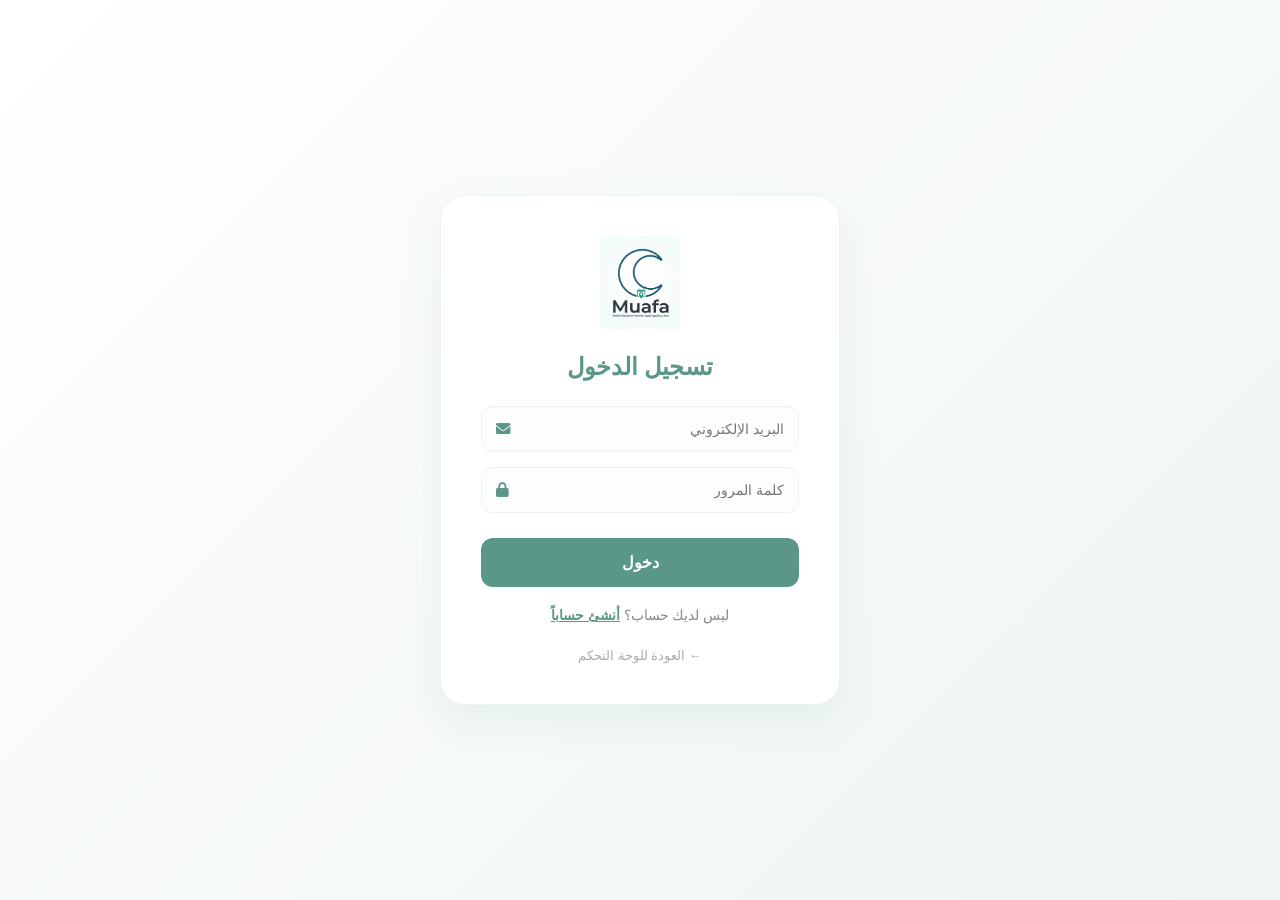
<file: frontend/index.html>
<!DOCTYPE html>
<html lang="ar" dir="rtl">
<head>
    <meta charset="UTF-8">
<meta name="viewport" content="width=device-width, initial-scale=1.0, maximum-scale=1.0, user-scalable=no">
    <title>مُعافى - لوحة التحكم</title>
    <script src="security-check.js"></script>
        <link rel="manifest" href="manifest.json">
    <link rel="stylesheet" href="style.css">
<link rel="stylesheet" href="Sidebar/sidebar-mobile.css">
  

    <link rel="stylesheet" href="https://cdnjs.cloudflare.com/ajax/libs/font-awesome/6.0.0/css/all.min.css">
    <style>
        /* التأكد من أن القائمة قابلة للضغط وتظهر عليها علامة اليد */
        .sidebar nav ul li {
            cursor: pointer !important;
        }
    </style>

<button id="menuToggle" class="mobile-menu-btn">
    <i class="fas fa-bars"></i>
</button>


</head>
<body>

    <main class="main-content">
        <header>



            <div class="header-left">
                <h1 data-en="Welcome, Admin" data-ar="مرحباً، أيها المدير">مرحباً، أيها المدير</h1>
            </div>
            
            <div class="header-tools">
                <div class="lang-wrapper">
                    <i class="fas fa-globe"></i>
                    <select id="langToggle">
                        <option value="ar">العربية</option>
                        <option value="en">English</option>
                    </select>
                </div>
                
                <a href="Auth/auth.html" class="profile-link">
                    <div class="profile-group">
                        <div class="profile-info">
                            <span class="profile-name">Admin Luna</span>
                            <span class="profile-role" data-en="Super Admin" data-ar="مدير عام">مدير عام</span>
                        </div>
                        <div class="profile-circle">A</div>
                    </div>
                </a>
            </div>
        </header>

        <section class="stats-grid">
            <div class="stat-card">
                <p data-en="Number of service providers" data-ar="عدد مزودي الخدمة">عدد مزودي الخدمة</p>
                <h3>124</h3>
                <div class="trend up">+12%</div>
            </div>
            <div class="stat-card">
                <p data-en="Number of associations" data-ar="عدد الجمعيات">عدد الجمعيات</p>
                <h3>850</h3>
                <div class="trend up">+5%</div>
            </div>
            <div class="stat-card">
                <p data-en="Number of patients benefiting" data-ar="عدد المرضى المستفيدين">عدد المرضى المستفيدين</p>
                <h3>42</h3>
                <div class="trend">Stable</div>
            </div>
        </section>

        <section class="action-area">
            <div class="card booking-card">
                <h3 data-en="Quick Registration" data-ar="تسجيل سريع">تسجيل سريع</h3>
                <form id="regForm">
                    <div class="form-group">
                        <input type="text" placeholder="الاسم الكامل">
                    </div>
                    <div class="form-group">
                        <input type="text" placeholder="التخصص">
                    </div>
                    <button type="submit" class="btn-submit" data-ar="إرسال البيانات">إرسال البيانات</button>
                </form>
            </div>

            <div class="card">
                <h3 data-en="Recent Activities" data-ar="أحدث النشاطات">أحدث النشاطات</h3>
                <table>
                    <thead>
                        <tr>
                            <th data-en="User" data-ar="المستخدم">المستخدم</th>
                            <th data-en="Activity" data-ar="النشاط">النشاط</th>
                            <th data-en="Status" data-ar="الحالة">الحالة</th>
                        </tr>
                    </thead>
                    <tbody>
                        <tr>
                            <td>Samer A.</td>
                            <td>Neural Network Workshop</td>
                            <td><span class="badge">Completed</span></td>
                        </tr>
                    </tbody>
                </table>
            </div>
        </section>
    </main>
    
<script src="toast.js"></script>
    <script src="script.js"></script>
    <script src="Sidebar/sidebar.js"></script>
    <script src="pwa-handler/pwa-handler.js"></script>
    <script src="Sidebar/sidebar-mobile.js"></script>
    
</body>
</html>
</file>
<file: frontend/style.css>
:root {
    --logo-main: #5A9789; 
    --logo-text: #575756;
    --bg-gradient: linear-gradient(135deg, #ffffff 0%, #eef5f3 100%);
    --white: #ffffff;
    --card-shadow: 0 10px 30px rgba(90, 151, 137, 0.08);
    --border-soft: rgba(90, 151, 137, 0.15);
    --transition: all 0.3s ease;
}

* { box-sizing: border-box; margin: 0; padding: 0; }

body {
    font-family: 'Segoe UI', Tahoma, sans-serif;
    background: var(--bg-gradient);
    color: var(--logo-text);
    min-height: 100vh;
    display: flex;
}



body[dir="rtl"] .sidebar { border-right: none; border-left: 1px solid var(--border-soft); }

.logo-container { text-align: center; margin-bottom: 3rem; }
.logo-image { width: 110px; height: auto; margin-bottom: 1rem; }
.logo-container h2 { font-size: 0.9rem; color: var(--logo-main); }

nav ul li {
    padding: 14px 18px; margin-bottom: 10px; border-radius: 12px;
    cursor: pointer; display: flex; align-items: center; color: #888;
}

nav ul li i { margin-right: 15px; font-size: 1.1rem; }
body[dir="rtl"] nav ul li i { margin-right: 0; margin-left: 15px; }

nav ul li.active, nav ul li:hover { background: rgba(90, 151, 137, 0.08); color: var(--logo-main); }

/* Main Content & Header */
.main-content { flex: 1; padding: 2.5rem; }

header { display: flex; justify-content: space-between; align-items: center; margin-bottom: 2.5rem; }

.header-tools { display: flex; align-items: center; gap: 20px; }

/* Language & Profile Tools */
.lang-wrapper {
    display: flex; align-items: center; gap: 8px;
    background: var(--white); padding: 6px 12px;
    border-radius: 20px; border: 1px solid var(--border-soft);
}

#langToggle { border: none; background: transparent; color: var(--logo-text); font-weight: 600; cursor: pointer; }

.profile-link { text-decoration: none; color: inherit; }

.profile-group { 
    display: flex; align-items: center; gap: 12px; 
    cursor: pointer; transition: var(--transition);
}

.profile-group:hover { transform: translateY(-2px); }

.profile-info { text-align: right; display: flex; flex-direction: column; }
body[dir="rtl"] .profile-info { text-align: left; }

.profile-name { font-size: 0.9rem; font-weight: bold; }
.profile-role { font-size: 0.75rem; color: var(--logo-main); }

.profile-circle {
    width: 42px; height: 42px; background: var(--logo-main);
    color: white; border-radius: 50%; display: flex;
    align-items: center; justify-content: center; font-weight: bold;
}

/* Stats Cards */
.stats-grid { display: grid; grid-template-columns: repeat(auto-fit, minmax(200px, 1fr)); gap: 1.5rem; margin-bottom: 2.5rem; }
.stat-card { background: var(--white); padding: 1.5rem; border-radius: 20px; box-shadow: var(--card-shadow); border-top: 4px solid var(--logo-main); }
.stat-card h3 { font-size: 2rem; color: var(--logo-main); margin-top: 10px; }

/* Forms & Tables */
.action-area { display: grid; grid-template-columns: 1fr 1.6fr; gap: 20px; }
.card { background: var(--white); padding: 2rem; border-radius: 24px; box-shadow: var(--card-shadow); }

input { width: 100%; padding: 14px; margin-bottom: 15px; border: 1px solid #eee; border-radius: 12px; outline: none; }
input:focus { border-color: var(--logo-main); }

.btn-submit { width: 100%; padding: 15px; background: var(--logo-main); color: white; border: none; border-radius: 12px; font-weight: bold; cursor: pointer; }

table { width: 100%; border-collapse: collapse; margin-top: 1rem; }
th { text-align: left; padding: 12px; color: var(--logo-main); border-bottom: 2px solid #f5f5f5; }
body[dir="rtl"] th { text-align: right; }
td { padding: 12px; border-bottom: 1px solid #f9f9f9; font-size: 0.9rem; }
.badge { background: #eef7f5; color: var(--logo-main); padding: 4px 8px; border-radius: 6px; font-size: 0.8rem; }
/* تأثير البطاقات العلوية (الإحصائيات) */
.stat-card {
    transition: all 0.3s cubic-bezier(0.175, 0.885, 0.32, 1.275); /* حركة مرنة (Bounce) */
}

.stat-card:hover {
    transform: translateY(-10px) scale(1.02);
    border-top: 4px solid var(--primary); /* إضافة خط علوي بلون اللوجو عند التفاعل */
}

/* تأثير صفوف الجدول */
table tbody tr {
    transition: background 0.2s ease;
}

table tbody tr:hover {
    background-color: rgba(90, 151, 137, 0.05); /* تظليل الصف عند تمرير الماوس */
    cursor: pointer;
}


@media (max-width: 768px) {
    body {
        flex-direction: column; /* تحويل الترتيب من أفقي لرأسي */
    }

    /* إخفاء السايدبار الثابت وتحويله لقائمة علوية أو مخفية */
    .sidebar {
        width: 100%;
        height: auto;
        position: relative;
        border-left: none;
        border-bottom: 1px solid var(--border-soft);
        padding: 15px;
    }

    .logo-container { margin-bottom: 1rem; }
    .logo-image { width: 60px; }

    .main-content {
        padding: 15px;
    }

    /* تحويل الشبكات (Cards) لعمود واحد */
    .action-area, .stats-grid {
        grid-template-columns: 1fr !important;
        gap: 15px;
    }

    /* ضبط الهيدر */
    header {
        flex-direction: column;
        gap: 15px;
        text-align: center;
    }
}

#toast-container {
    position: fixed;
    bottom: 24px;
    right: 24px;
    z-index: 99999;
    display: flex;
    flex-direction: column;
    gap: 12px;
}

/* شكل التنبيه */
.custom-toast {
    background-color: #5A9789;
    color: #ffffff;
    padding: 14px 20px;
    border-radius: 0px;
    border: 4px solid #3d685d;
    box-shadow: 0 5px 20px rgba(0, 0, 0, 0.15);
    display: flex;
    align-items: center;
    gap: 12px;
    min-width: 280px;
    max-width: 360px;
    animation: slideInRight 0.3s ease-out forwards, fadeOut 0.5s ease-in 3.5s forwards;
    border-right: 5px solid #5A9789; /* اللون الأساسي للموقع */
    font-family: inherit;
    font-size: 0.95rem;
}

/* ألوان التنبيه حسب النوع */
.custom-toast.success {
    border-right-color: #5A9789;
}

.custom-toast.error {
    border-right-color: #5A9789;
}

.custom-toast.warning {
    border-right-color: #5A9789;
}

.custom-toast .icon {
    font-size: 1.2rem;
}

.custom-toast.success .icon {
    color: #28a745;
}

.custom-toast.error .icon {
    color: #dc3545;
}

.custom-toast.warning .icon {
    color: #ff9800;
}

/* تأثيرات الحركة */
@keyframes slideInRight {
    from {
        transform: translateX(120%);
        opacity: 0;
    }
    to {
        transform: translateX(0);
        opacity: 1;
    }
}

@keyframes fadeOut {
    to {
        opacity: 0;
        visibility: hidden;
    }
}
</file>
<file: frontend/Sidebar/sidebar-mobile.css>
/* تنسيقات الموبايل فقط */
@media (max-width: 768px) {
    /* إخفاء أي نسخة قديمة للسايدبار */
    .sidebar-hover { display: none !important; }

    /* تنسيق السايدبار المعتمد في sidebar.js */
    .sidebar {
        position: fixed !important;
        right: -300px !important; /* مخفي تماماً يميناً */
        top: 0 !important;
        width: 260px !important;
        height: 100vh !important;
        background-color: #5A9789 !important; /* اللون الأخضر المميز */
        z-index: 9999 !important;
        transition: 0.4s ease-in-out !important;
        display: block !important;
        box-shadow: none !important;
    }

    /* الكلاس الذي يضيفه الجافاسكريبت عند النقر */
    .sidebar.active {
        right: 0 !important;
        box-shadow: -5px 0 15px rgba(0,0,0,0.2) !important;
    }

    /* زر القائمة (3 خطوط) */
    #menuToggle {
        display: block !important;
        position: fixed !important;
        top: 15px !important;
        right: 15px !important;
        z-index: 10000 !important;
        background: #5A9789 !important;
        color: white !important;
        border: none !important;
        padding: 10px 15px !important;
        border-radius: 8px !important;
        cursor: pointer !important;
    }

    /* تعديل ألوان النصوص داخل السايدبار لتصبح بيضاء */
    .sidebar * {
        color: white !important;
    }
}

/* إخفاء زر الموبايل في شاشة الكمبيوتر */
@media (min-width: 769px) {
    #menuToggle { display: none !important; }
}
</file>
<file: frontend/Auth/auth.css>
:root {
    --logo-main: #5A9789;
    --logo-text: #575756;
    --bg-gradient: linear-gradient(135deg, #ffffff 0%, #eef5f3 100%);
    --white: #ffffff;
    --transition: all 0.3s ease;
}

* {
    box-sizing: border-box;
    margin: 0;
    padding: 0;
}

body {
    font-family: 'Segoe UI', Tahoma, Geneva, Verdana, sans-serif;
    background: var(--bg-gradient);
    display: flex;
    justify-content: center;
    align-items: center;
    height: 100vh;
    color: var(--logo-text);
}

.auth-container {
    background: var(--white);
    padding: 40px;
    border-radius: 25px;
    box-shadow: 0 15px 40px rgba(90, 151, 137, 0.1);
    width: 100%;
    max-width: 400px;
    border: 1px solid rgba(90, 151, 137, 0.1);
    text-align: center;
    /* تطبيق تأثير تحميل الصفحة */
    animation: fadeInUp 0.6s ease-out forwards;
}

.logo-small {
    width: 80px;
    margin-bottom: 20px;
}

h2 {
    color: var(--logo-main);
    margin-bottom: 25px;
    font-size: 1.5rem;
}

.form-group {
    margin-bottom: 15px;
    position: relative;
}

input {
    width: 100%;
    padding: 14px 14px 14px 40px;
    border: 1.5px solid #edf2f1;
    border-radius: 12px;
    background: #fcfdfd;
    outline: none;
    font-size: 0.9rem;
    transition: var(--transition);
}

/* دعم العربية */
body[dir="rtl"] input {
    padding: 14px 40px 14px 14px;
}

input:focus {
    border-color: var(--logo-main);
    box-shadow: 0 0 15px rgba(90, 151, 137, 0.3);
    transform: scale(1.02); /* تأثير الانبثاق عند التركيز */
}

.form-group i {
    position: absolute;
    top: 50%;
    left: 15px;
    transform: translateY(-50%);
    color: var(--logo-main);
    font-size: 0.9rem;
}

body[dir="rtl"] .form-group i {
    left: auto;
    right: 15px;
}

.btn-primary {
    width: 100%;
    padding: 15px;
    background: var(--logo-main);
    color: white;
    border: none;
    border-radius: 12px;
    font-weight: bold;
    font-size: 1rem;
    cursor: pointer;
    transition: var(--transition);
    margin-top: 10px;
}

.btn-primary:hover {
    background: #4a7d71;
    transform: translateY(-2px) scale(1.05); /* تكبير الزر عند التقريب */
    box-shadow: 0 8px 20px rgba(90, 151, 137, 0.3);
}

.switch-text {
    margin-top: 20px;
    font-size: 0.85rem;
    color: #888;
}

.switch-text span:last-child {
    color: var(--logo-main);
    cursor: pointer;
    font-weight: bold;
    text-decoration: underline;
}

.back-dashboard {
    display: inline-block;
    margin-top: 25px;
    text-decoration: none;
    color: #aaa;
    font-size: 0.8rem;
    transition: var(--transition);
}

.back-dashboard:hover {
    color: var(--logo-main);
}

#signup-form {
    display: none;
}

@keyframes fadeInUp {
    from {
        opacity: 0;
        transform: translateY(30px);
    }
    to {
        opacity: 1;
        transform: translateY(0);
    }
}

@media (max-width: 480px) {
    .auth-container {
        width: 90%;
        padding: 25px 20px;
        margin: 20px;
    }

    .auth-header h1 {
        font-size: 1.5rem;
    }

    /* ضبط شكل الأيقونات داخل الحقول */
    .form-group i {
        font-size: 0.8rem;
    }
}

#toast-container {
    position: fixed;
    bottom: 24px;
    right: 24px;
    z-index: 99999;
    display: flex;
    flex-direction: column;
    gap: 12px;
}

/* شكل التنبيه */
.custom-toast {
    background-color: #5A9789;
    color: #ffffff;
    padding: 14px 20px;
    border-radius: 0px;
    border: 4px solid #3d685d;
    box-shadow: 0 5px 20px rgba(0, 0, 0, 0.15);
    display: flex;
    align-items: center;
    gap: 12px;
    min-width: 280px;
    max-width: 360px;
    animation: slideInRight 0.3s ease-out forwards, fadeOut 0.5s ease-in 3.5s forwards;
    border-right: 5px solid #5A9789; /* اللون الأساسي للموقع */
    font-family: inherit;
    font-size: 0.95rem;
}

/* ألوان التنبيه حسب النوع */
.custom-toast.success {
    border-right-color: #5A9789;
}

.custom-toast.error {
    border-right-color: #5A9789;
}

.custom-toast.warning {
    border-right-color: #5A9789;
}

.custom-toast .icon {
    font-size: 1.2rem;
}

.custom-toast.success .icon {
    color: #28a745;
}

.custom-toast.error .icon {
    color: #dc3545;
}

.custom-toast.warning .icon {
    color: #ff9800;
}

/* تأثيرات الحركة */
@keyframes slideInRight {
    from {
        transform: translateX(120%);
        opacity: 0;
    }
    to {
        transform: translateX(0);
        opacity: 1;
    }
}

@keyframes fadeOut {
    to {
        opacity: 0;
        visibility: hidden;
    }
}
</file>
